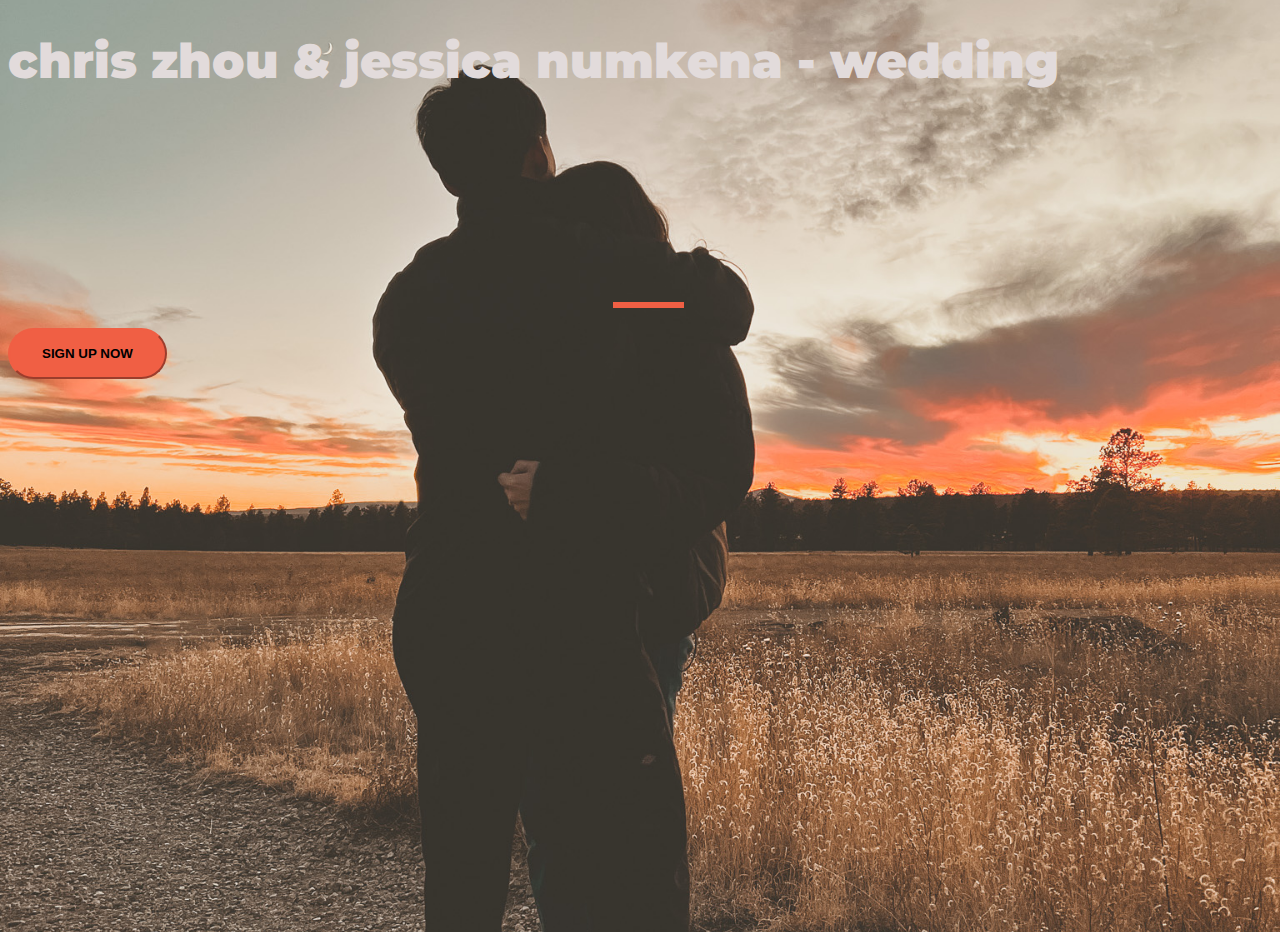
<file: index.html>
<!DOCTYPE html>
<html>
  <head>
    <title>Startup</title>
    <!-- Required meta tags -->
    <meta charset="utf-8">
    <meta name="viewport" content="width=device-width, initial-scale=1, shrink-to-fit=no">
    <!-- Google Fonts -->
    <link href="https://fonts.googleapis.com/css?family=Montserrat" rel="stylesheet">

    <!-- Note that the below Bootstrap file is a specific version. If you grab the most
    current from Bootstrap website, you will see the button grow transition being a lot faster
    than in my video.  Use whichever style sheet you like best! -->
    <!-- Bootstrap CSS from a CDN. This way you don't have to include the bootstrap file yourself -->
<!-- CSS only -->
    <link href="https://cdn.jsdelivr.net/npm/bootstrap@5.2.1/dist/css/bootstrap.min.css" rel="stylesheet" integrity="sha384-iYQeCzEYFbKjA/T2uDLTpkwGzCiq6soy8tYaI1GyVh/UjpbCx/TYkiZhlZB6+fzT" crossorigin="anonymous">    <!-- My own stylesheet -->
    <link href="style.css" rel="stylesheet">
  </head>
  <body>
    <div class="container d-flex align-items-center h-100 justify-content-center">
      <div class="row">
        <header class="text-center col-12 justify-content-center">
          <h1 class="text-uppercase"><strong>chris zhou & jessica numkena - wedding</strong></h1>
        <header>
        <div class="buffer col-12 justify-content-center"></div>
        <section class="text-center col-12 justify-content-center">
          <hr>
          <a href="sign_up.html">
            <button class="btn btn-primary btn-xl justify-content-center">sign up now</button>
        </section>
      </div>
    </div>
  </body>
</html>
</file>
<file: style.css>
body,
html {
  width: 100%;
  height: 100%;
  font-family: 'Montserrat', sans-serif;
  background: url(IMG_4240.JPG) no-repeat center center fixed; 
  -webkit-background-size: cover;
  -moz-background-size: cover;
  -o-background-size: cover;
  background-size: cover;
}

h1{
  font-size: 3rem;
  color: #e2dbdb;
}

hr{
  border-color: #F05F44;
  border-width: 3px;
  max-width: 65px;
}

hr {
    margin: 20px auto;
    color: #F05F44;
    border: 3px solid #F05F44;
    max-width: 65px;
    opacity: 1;  
}

.buffer{
  height: 10rem;
}

.btn{
  font-weight: 700;
  border-radius: 300px;
  text-transform: uppercase;
}

.btn-primary{
  background-color: #F05F44;
  border-color: #F05F44;
}

.btn-primary {  
    background-color: #F05F44;  
    border-color: #F05F44;  
    --bs-btn-hover-bg: #ee4b08; 
    --bs-btn-hover-border-color: #ee4b08;
}

.btn-xl{
  padding: 1rem 2rem;
}
</file>
